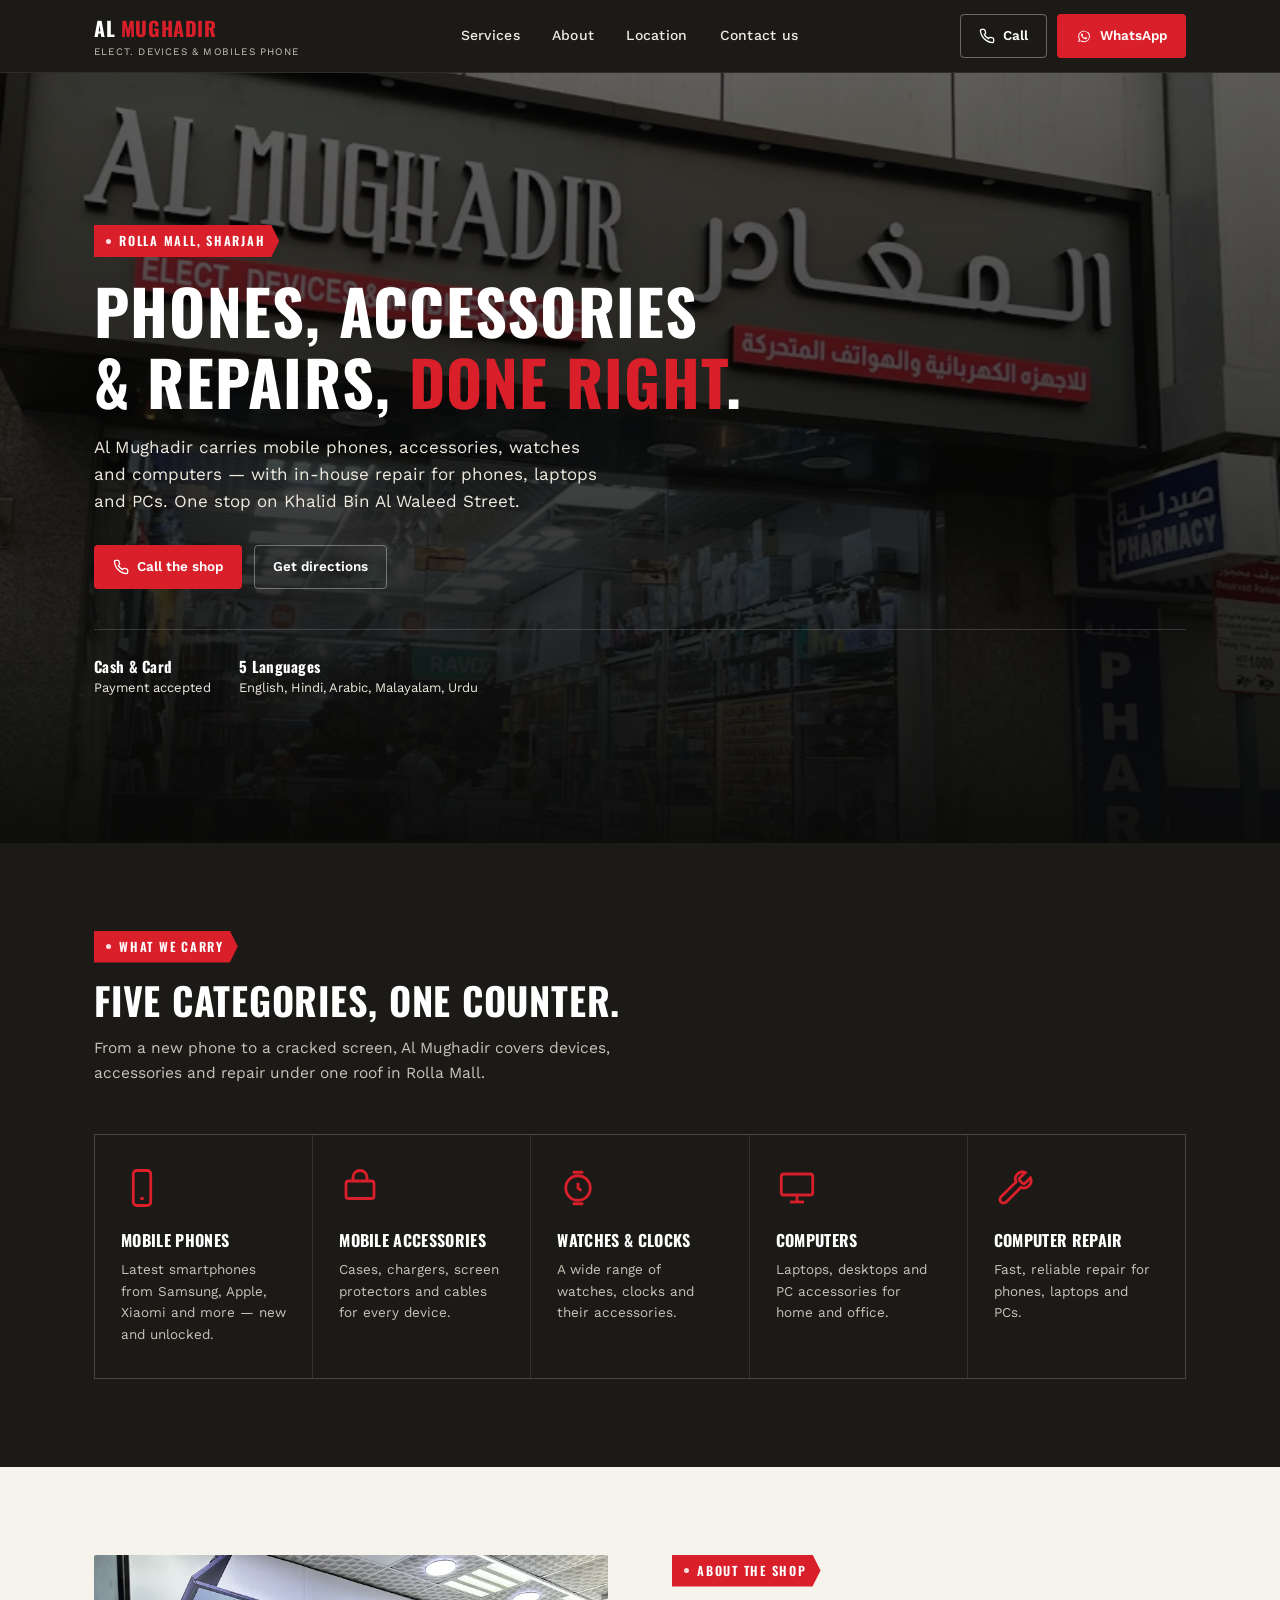
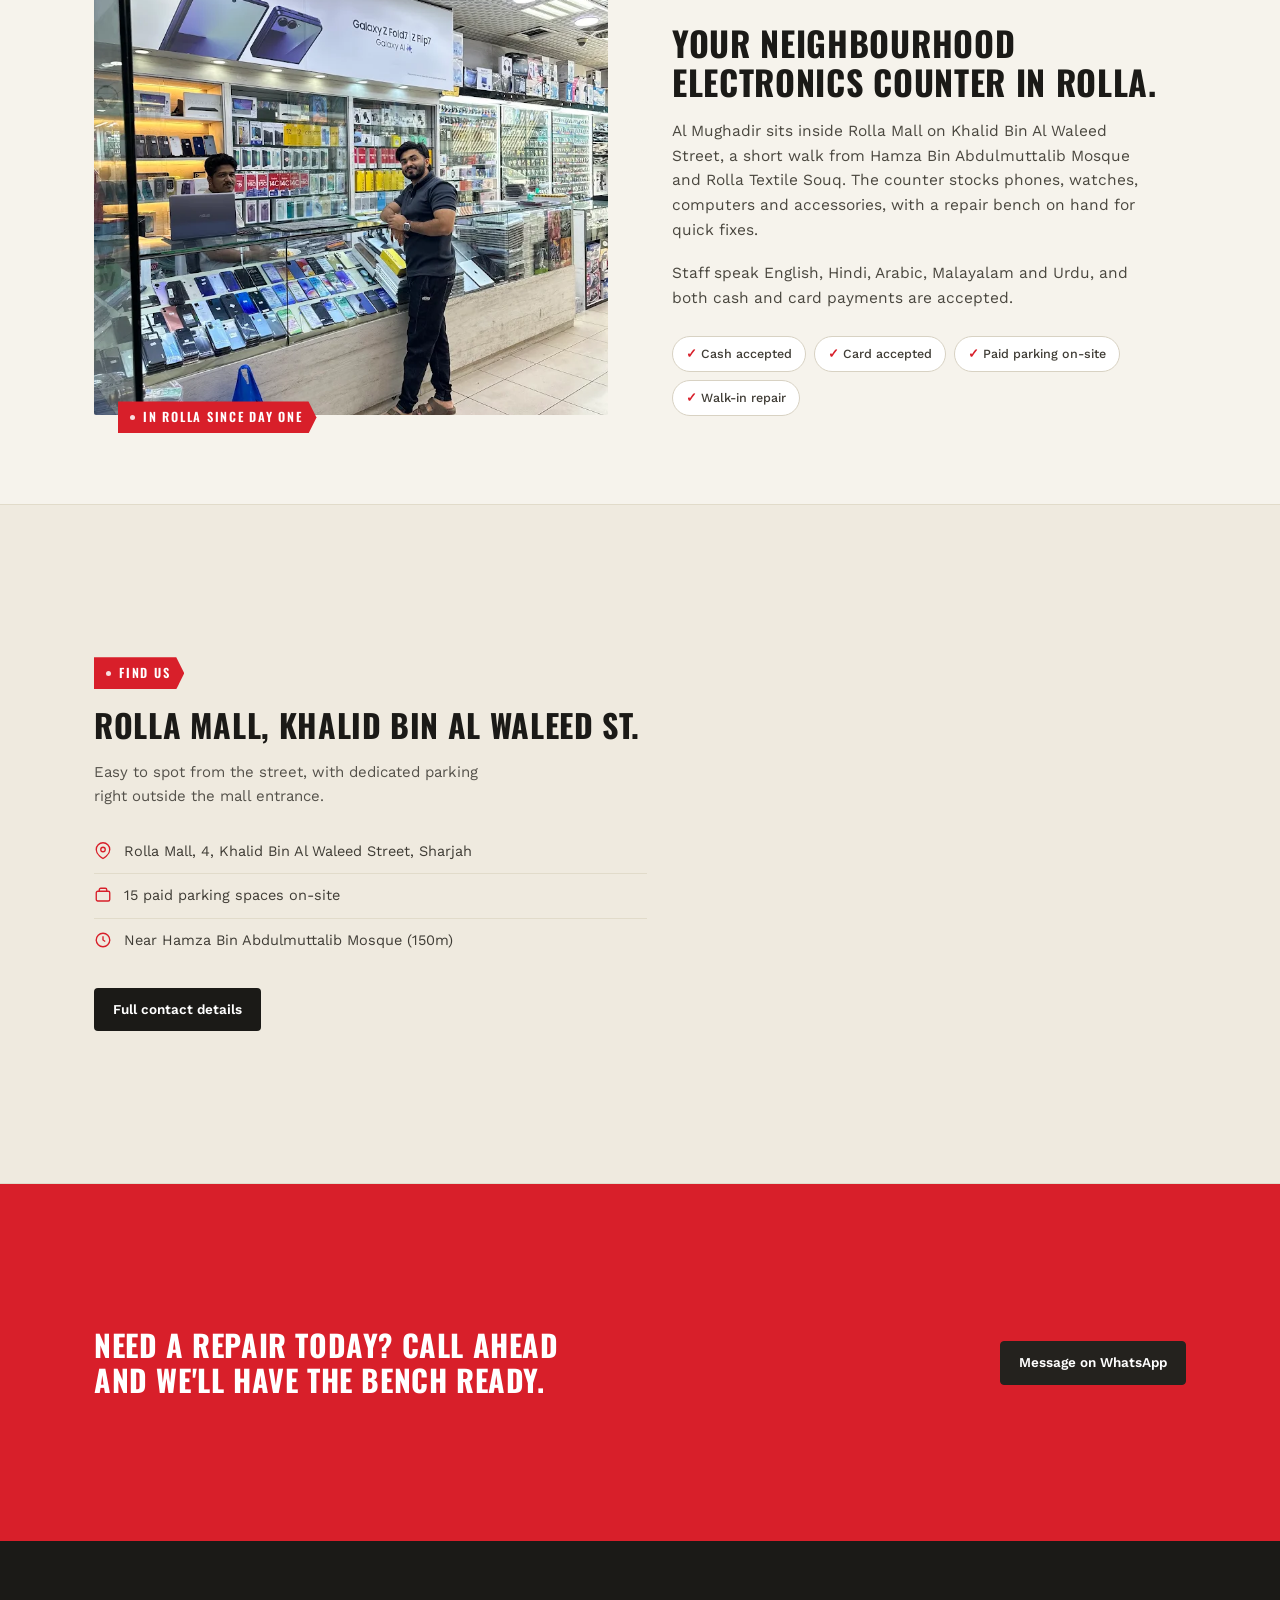
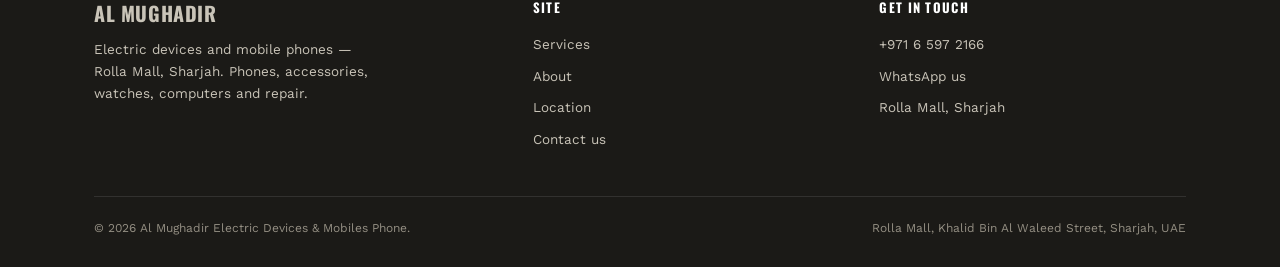
<file: index.html>
<!-- index.html -->
<!DOCTYPE html>
<html lang="en">
<head>
<meta charset="UTF-8">
<meta name="viewport" content="width=device-width, initial-scale=1.0">
<title>Al Mughadir Electric Devices & Mobiles Phone | Rolla, Sharjah</title>
<meta name="description" content="Al Mughadir Electric Devices & Mobiles Phone — mobile phones, accessories, watches and computer repair in Rolla Mall, Sharjah. Cash and card accepted.">
<link rel="stylesheet" href="styles.css">
</head>
<body>

<header class="site-header">
  <div class="wrap">
    <a href="index.html" class="brand">
      <span class="brand-name">AL <span>MUGHADIR</span></span>
      <span class="brand-sub">Elect. Devices &amp; Mobiles Phone</span>
    </a>

    <nav class="main-nav" id="mainNav">
      <a href="index.html#services" class="nav-link">Services</a>
      <a href="index.html#about" class="nav-link">About</a>
      <a href="index.html#location" class="nav-link">Location</a>
      <a href="contact.html" class="nav-link">Contact us</a>
    </nav>

    <div class="header-actions">
      <a href="tel:+97165972166" class="btn btn-outline">
        <svg viewBox="0 0 24 24" fill="none" stroke="currentColor" stroke-width="2"><path d="M22 16.92v3a2 2 0 0 1-2.18 2 19.79 19.79 0 0 1-8.63-3.07 19.5 19.5 0 0 1-6-6 19.79 19.79 0 0 1-3.07-8.67A2 2 0 0 1 4.11 2h3a2 2 0 0 1 2 1.72c.127.96.361 1.903.7 2.81a2 2 0 0 1-.45 2.11L8.09 9.91a16 16 0 0 0 6 6l1.27-1.27a2 2 0 0 1 2.11-.45c.907.339 1.85.573 2.81.7A2 2 0 0 1 22 16.92z"/></svg>
        Call
      </a>
      <a href="https://wa.me/97165972166" target="_blank" rel="noopener" class="btn btn-red">
        <svg viewBox="0 0 24 24" fill="currentColor"><path d="M17.6 6.32A8.86 8.86 0 0 0 12.05 4C7.2 4 3.26 7.93 3.26 12.77c0 1.55.4 3.05 1.18 4.38L3.2 21l3.96-1.19a8.9 8.9 0 0 0 4.88 1.42h.01c4.85 0 8.79-3.93 8.79-8.78 0-2.35-.91-4.55-2.24-6.13zm-5.55 13.5h-.01a7.4 7.4 0 0 1-3.77-1.03l-.27-.16-2.8.84.85-2.72-.18-.28a7.36 7.36 0 0 1-1.13-3.9c0-4.06 3.31-7.36 7.38-7.36a7.36 7.36 0 0 1 7.35 7.37c0 4.06-3.32 7.24-7.42 7.24zm4.04-5.51c-.22-.11-1.31-.65-1.51-.72-.2-.07-.35-.11-.5.11-.15.22-.57.72-.7.87-.13.15-.26.16-.48.05-.22-.11-.94-.35-1.79-1.1-.66-.6-1.11-1.33-1.24-1.55-.13-.22-.01-.34.1-.45.1-.1.22-.26.33-.39.11-.13.15-.22.22-.37.07-.15.04-.28-.02-.39-.05-.11-.5-1.2-.68-1.65-.18-.43-.36-.37-.5-.38-.13-.01-.28-.01-.43-.01-.15 0-.39.05-.6.28-.2.22-.79.77-.79 1.87 0 1.1.81 2.16.92 2.31.11.15 1.6 2.44 3.87 3.42.54.23.96.37 1.29.48.54.17 1.03.15 1.42.09.43-.06 1.31-.53 1.5-1.05.18-.51.18-.95.13-1.05-.06-.1-.2-.15-.42-.26z"/></svg>
        WhatsApp
      </a>
    </div>

    <button class="menu-toggle" id="menuToggle" aria-label="Toggle menu">&#9776;</button>
  </div>
</header>

<section class="hero">
  <img src="storefront.webp" alt="Al Mughadir Electric Devices and Mobiles Phone storefront in Rolla, Sharjah">
  <div class="hero-content">
    <div class="wrap">
      <div class="hero-eyebrow"><span class="tag">Rolla Mall, Sharjah</span></div>
      <h1>Phones, accessories<br>&amp; repairs, <em>done right</em>.</h1>
      <p class="lead">Al Mughadir carries mobile phones, accessories, watches and computers — with in-house repair for phones, laptops and PCs. One stop on Khalid Bin Al Waleed Street.</p>
      <div class="hero-ctas">
        <a href="tel:+97160000000" class="btn btn-red">
          <svg viewBox="0 0 24 24" fill="none" stroke="currentColor" stroke-width="2"><path d="M22 16.92v3a2 2 0 0 1-2.18 2 19.79 19.79 0 0 1-8.63-3.07 19.5 19.5 0 0 1-6-6 19.79 19.79 0 0 1-3.07-8.67A2 2 0 0 1 4.11 2h3a2 2 0 0 1 2 1.72c.127.96.361 1.903.7 2.81a2 2 0 0 1-.45 2.11L8.09 9.91a16 16 0 0 0 6 6l1.27-1.27a2 2 0 0 1 2.11-.45c.907.339 1.85.573 2.81.7A2 2 0 0 1 22 16.92z"/></svg>
          Call the shop
        </a>
        <a href="contact.html" class="btn btn-outline">Get directions</a>
      </div>
      <div class="hero-facts">
        <div class="hero-fact"><strong>Cash &amp; Card</strong>Payment accepted</div>
        <div class="hero-fact"><strong>5 Languages</strong>English, Hindi, Arabic, Malayalam, Urdu</div>
        <!-- <div class="hero-fact"><strong>On-site parking</strong>15 paid spaces</div> -->
      </div>
    </div>
  </div>
</section>

<section class="services" id="services">
  <div class="wrap">
    <div class="section-head">
      <span class="tag">What we carry</span>
      <h2>Five categories, one counter.</h2>
      <p>From a new phone to a cracked screen, Al Mughadir covers devices, accessories and repair under one roof in Rolla Mall.</p>
    </div>

    <div class="services-grid">
      <div class="service-card">
        <div class="service-icon">
          <svg viewBox="0 0 24 24" fill="none" stroke="currentColor" stroke-width="1.6"><rect x="7" y="2" width="10" height="20" rx="2"/><line x1="11" y1="18" x2="13" y2="18"/></svg>
        </div>
        <h3>Mobile phones</h3>
        <p>Latest smartphones from Samsung, Apple, Xiaomi and more — new and unlocked.</p>
      </div>
      <div class="service-card">
        <div class="service-icon">
          <svg viewBox="0 0 24 24" fill="none" stroke="currentColor" stroke-width="1.6"><rect x="4" y="8" width="16" height="10" rx="1.5"/><path d="M8 8V6a4 4 0 0 1 8 0v2"/></svg>
        </div>
        <h3>Mobile accessories</h3>
        <p>Cases, chargers, screen protectors and cables for every device.</p>
      </div>
      <div class="service-card">
        <div class="service-icon">
          <svg viewBox="0 0 24 24" fill="none" stroke="currentColor" stroke-width="1.6"><circle cx="12" cy="12" r="7"/><path d="M12 9v3l2 1.5"/><path d="M9 3h6M9 21h6"/></svg>
        </div>
        <h3>Watches &amp; clocks</h3>
        <p>A wide range of watches, clocks and their accessories.</p>
      </div>
      <div class="service-card">
        <div class="service-icon">
          <svg viewBox="0 0 24 24" fill="none" stroke="currentColor" stroke-width="1.6"><rect x="3" y="4" width="18" height="12" rx="1.5"/><line x1="8" y1="20" x2="16" y2="20"/><line x1="12" y1="16" x2="12" y2="20"/></svg>
        </div>
        <h3>Computers</h3>
        <p>Laptops, desktops and PC accessories for home and office.</p>
      </div>
      <div class="service-card">
        <div class="service-icon">
          <svg viewBox="0 0 24 24" fill="none" stroke="currentColor" stroke-width="1.6"><path d="M14.7 6.3a1 1 0 0 0 0 1.4l1.6 1.6a1 1 0 0 0 1.4 0l3.1-3.1a4 4 0 0 1-5.34 5.34L7 20a2 2 0 1 1-3-3l8.6-8.5a4 4 0 0 1 5.32-5.32z"/></svg>
        </div>
        <h3>Computer repair</h3>
        <p>Fast, reliable repair for phones, laptops and PCs.</p>
      </div>
    </div>
  </div>
</section>

<section class="about" id="about">
  <div class="wrap">
    <div class="about-media">
      <img src="interior.webp" alt="Inside Al Mughadir shop, phone display counter and staff">
      <div class="about-media-tag"><span class="tag">In Rolla since day one</span></div>
    </div>
    <div class="about-copy">
      <span class="tag" style="margin-bottom:18px;display:inline-flex;">About the shop</span>
      <h2 style="font-size:clamp(24px,3.2vw,34px);margin:18px 0 18px;">Your neighbourhood electronics counter in Rolla.</h2>
      <p>Al Mughadir sits inside Rolla Mall on Khalid Bin Al Waleed Street, a short walk from Hamza Bin Abdulmuttalib Mosque and Rolla Textile Souq. The counter stocks phones, watches, computers and accessories, with a repair bench on hand for quick fixes.</p>
      <p>Staff speak English, Hindi, Arabic, Malayalam and Urdu, and both cash and card payments are accepted.</p>
      <div class="chip-row">
        <span class="chip"><strong>&#10003;</strong>Cash accepted</span>
        <span class="chip"><strong>&#10003;</strong>Card accepted</span>
        <span class="chip"><strong>&#10003;</strong>Paid parking on-site</span>
        <span class="chip"><strong>&#10003;</strong>Walk-in repair</span>
      </div>
    </div>
  </div>
</section>

<section class="location-strip" id="location">
  <div class="wrap">
    <div class="location-copy">
      <span class="tag">Find us</span>
      <h2>Rolla Mall, Khalid Bin Al Waleed St.</h2>
      <p>Easy to spot from the street, with dedicated parking right outside the mall entrance.</p>
      <ul class="loc-list">
        <li>
          <svg viewBox="0 0 24 24" fill="none" stroke="currentColor" stroke-width="1.8"><path d="M21 10c0 7-9 12-9 12s-9-5-9-12a9 9 0 0 1 18 0z"/><circle cx="12" cy="10" r="3"/></svg>
          Rolla Mall, 4, Khalid Bin Al Waleed Street, Sharjah
        </li>
        <li>
          <svg viewBox="0 0 24 24" fill="none" stroke="currentColor" stroke-width="1.8"><rect x="3" y="7" width="18" height="13" rx="2"/><path d="M7 7V5a2 2 0 0 1 2-2h6a2 2 0 0 1 2 2v2"/></svg>
          15 paid parking spaces on-site
        </li>
        <li>
          <svg viewBox="0 0 24 24" fill="none" stroke="currentColor" stroke-width="1.8"><circle cx="12" cy="12" r="9"/><path d="M12 7v5l3 2"/></svg>
          Near Hamza Bin Abdulmuttalib Mosque (150m)
        </li>
      </ul>
      <a href="contact.html" class="btn btn-dark">Full contact details</a>
    </div>
    <iframe class="map-embed" loading="lazy" referrerpolicy="no-referrer-when-downgrade"
      src="https://www.google.com/maps?q=Rolla+Mall+Khalid+Bin+Al+Waleed+Street+Sharjah&output=embed">
    </iframe>
  </div>
</section>

<section class="cta-band">
  <div class="wrap">
    <h2>Need a repair today? Call ahead and we'll have the bench ready.</h2>
    <a href="https://wa.me/97165972166" target="_blank" rel="noopener" class="btn btn-outline" style="background:var(--charcoal-2);color:var(--white);border-color:var(--charcoal-2);">Message on WhatsApp</a>
  </div>
</section>

<footer>
  <div class="wrap">
    <div class="footer-grid">
      <div class="footer-brand">
        <div class="brand-name">AL MUGHADIR</div>
        <p>Electric devices and mobile phones — Rolla Mall, Sharjah. Phones, accessories, watches, computers and repair.</p>
      </div>
      <div class="footer-col">
        <h4>Site</h4>
        <ul>
          <li><a href="index.html#services">Services</a></li>
          <li><a href="index.html#about">About</a></li>
          <li><a href="index.html#location">Location</a></li>
          <li><a href="contact.html">Contact us</a></li>
        </ul>
      </div>
      <div class="footer-col">
        <h4>Get in touch</h4>
        <ul>
          <li><a href="tel:+97165972166">+971 6 597 2166</a></li>
          <li><a href="https://wa.me/97165972166" target="_blank" rel="noopener">WhatsApp us</a></li>
          <li>Rolla Mall, Sharjah</li>
        </ul>
      </div>
    </div>
    <div class="footer-bottom">
      <span>&copy; 2026 Al Mughadir Electric Devices &amp; Mobiles Phone.</span>
      <span>Rolla Mall, Khalid Bin Al Waleed Street, Sharjah, UAE</span>
    </div>
  </div>
</footer>

<script>
  var toggle = document.getElementById('menuToggle');
  var nav = document.getElementById('mainNav');
  toggle.addEventListener('click', function(){ nav.classList.toggle('open'); });
</script>

</body>
</html>
</file>
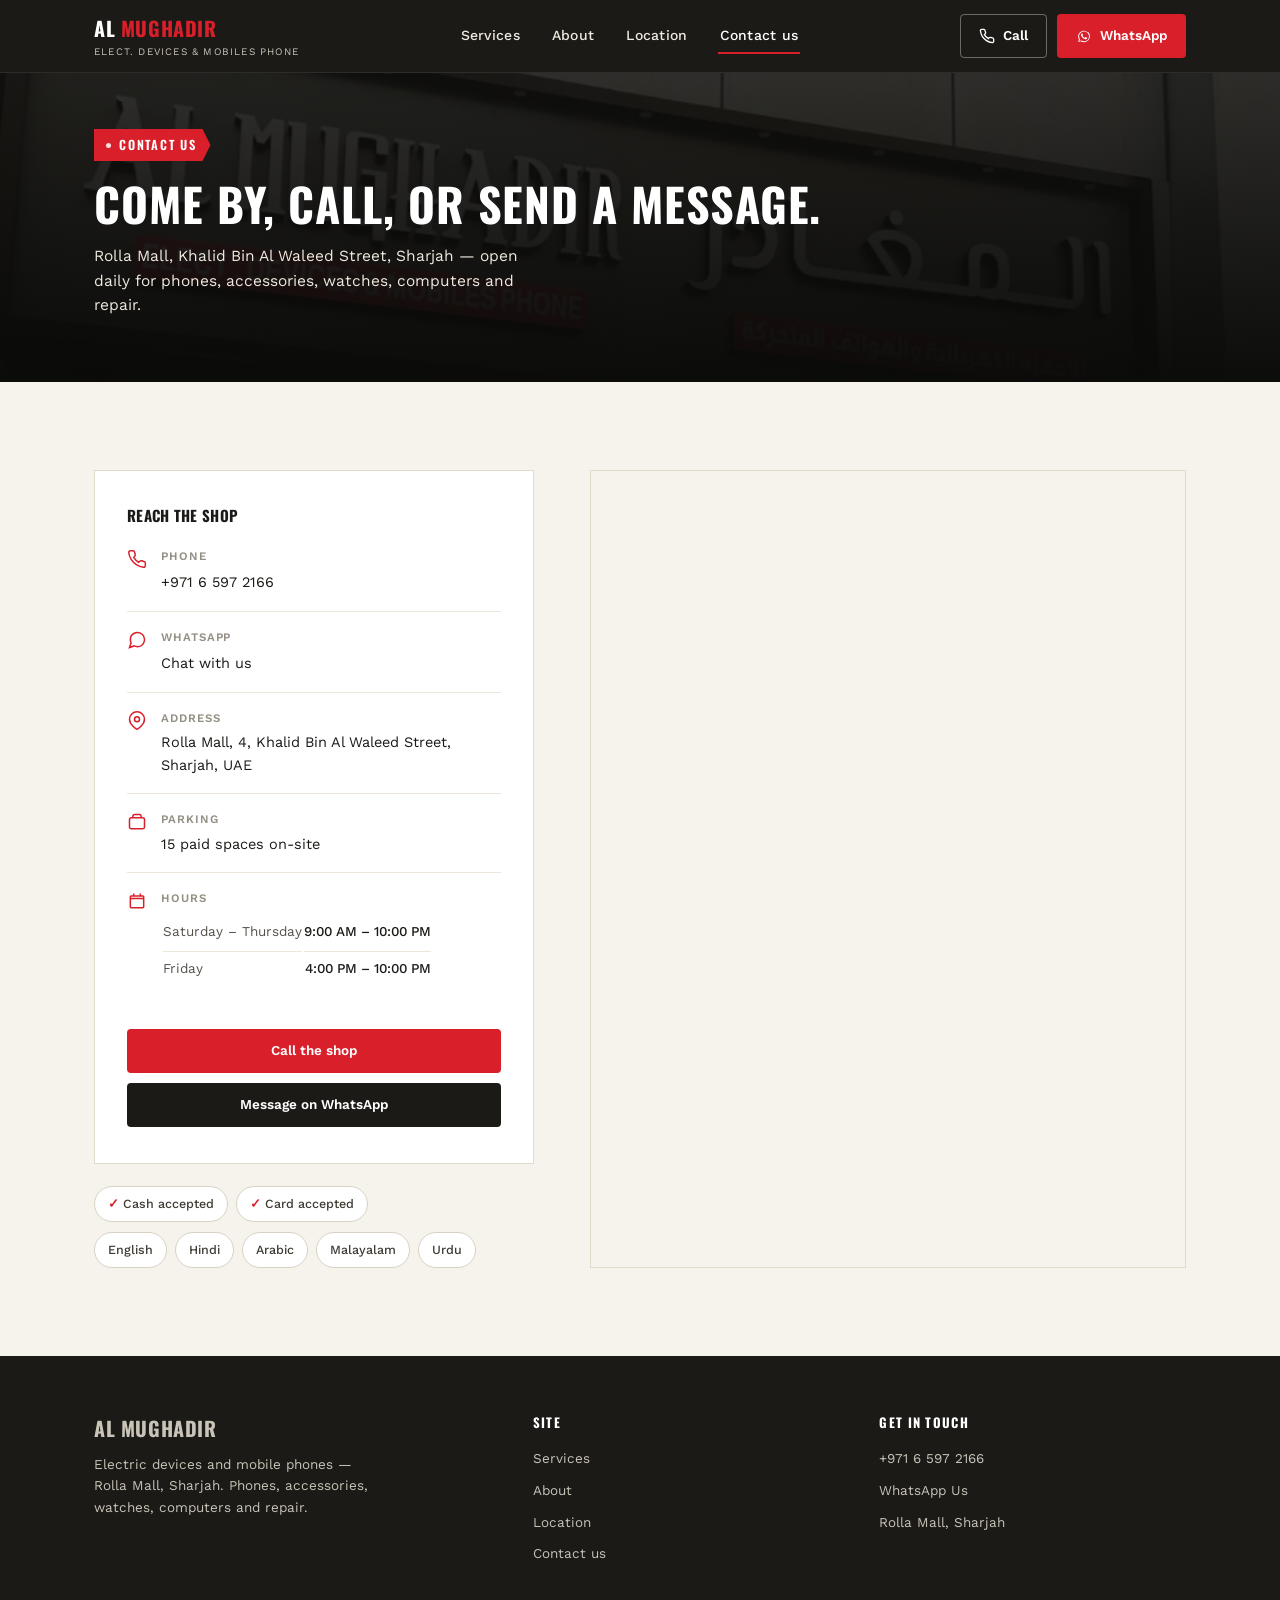
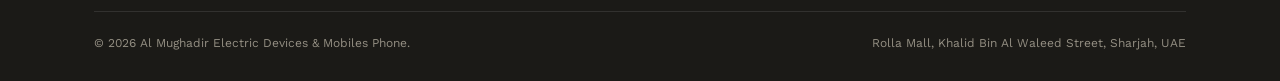
<file: contact.html>
<!-- contact.html -->
<!DOCTYPE html>
<html lang="en">
<head>
<meta charset="UTF-8">
<meta name="viewport" content="width=device-width, initial-scale=1.0">
<title>Contact Us | Al Mughadir Electric Devices & Mobiles Phone</title>
<meta name="description" content="Contact Al Mughadir Electric Devices & Mobiles Phone in Rolla Mall, Sharjah. Call, WhatsApp or find directions to the shop.">
<link rel="stylesheet" href="styles.css">
</head>
<body>

<header class="site-header">
  <div class="wrap">
    <a href="index.html" class="brand">
      <span class="brand-name">AL <span>MUGHADIR</span></span>
      <span class="brand-sub">Elect. Devices &amp; Mobiles Phone</span>
    </a>

    <nav class="main-nav" id="mainNav">
      <a href="index.html#services" class="nav-link">Services</a>
      <a href="index.html#about" class="nav-link">About</a>
      <a href="index.html#location" class="nav-link">Location</a>
      <a href="contact.html" class="nav-link active">Contact us</a>
    </nav>

    <div class="header-actions">
      <a href="tel:+97165972166" class="btn btn-outline">
        <svg viewBox="0 0 24 24" fill="none" stroke="currentColor" stroke-width="2"><path d="M22 16.92v3a2 2 0 0 1-2.18 2 19.79 19.79 0 0 1-8.63-3.07 19.5 19.5 0 0 1-6-6 19.79 19.79 0 0 1-3.07-8.67A2 2 0 0 1 4.11 2h3a2 2 0 0 1 2 1.72c.127.96.361 1.903.7 2.81a2 2 0 0 1-.45 2.11L8.09 9.91a16 16 0 0 0 6 6l1.27-1.27a2 2 0 0 1 2.11-.45c.907.339 1.85.573 2.81.7A2 2 0 0 1 22 16.92z"/></svg>
        Call
      </a>
      <a href="https://wa.me/97165972166" target="_blank" rel="noopener" class="btn btn-red">
        <svg viewBox="0 0 24 24" fill="currentColor"><path d="M17.6 6.32A8.86 8.86 0 0 0 12.05 4C7.2 4 3.26 7.93 3.26 12.77c0 1.55.4 3.05 1.18 4.38L3.2 21l3.96-1.19a8.9 8.9 0 0 0 4.88 1.42h.01c4.85 0 8.79-3.93 8.79-8.78 0-2.35-.91-4.55-2.24-6.13zm-5.55 13.5h-.01a7.4 7.4 0 0 1-3.77-1.03l-.27-.16-2.8.84.85-2.72-.18-.28a7.36 7.36 0 0 1-1.13-3.9c0-4.06 3.31-7.36 7.38-7.36a7.36 7.36 0 0 1 7.35 7.37c0 4.06-3.32 7.24-7.42 7.24zm4.04-5.51c-.22-.11-1.31-.65-1.51-.72-.2-.07-.35-.11-.5.11-.15.22-.57.72-.7.87-.13.15-.26.16-.48.05-.22-.11-.94-.35-1.79-1.1-.66-.6-1.11-1.33-1.24-1.55-.13-.22-.01-.34.1-.45.1-.1.22-.26.33-.39.11-.13.15-.22.22-.37.07-.15.04-.28-.02-.39-.05-.11-.5-1.2-.68-1.65-.18-.43-.36-.37-.5-.38-.13-.01-.28-.01-.43-.01-.15 0-.39.05-.6.28-.2.22-.79.77-.79 1.87 0 1.1.81 2.16.92 2.31.11.15 1.6 2.44 3.87 3.42.54.23.96.37 1.29.48.54.17 1.03.15 1.42.09.43-.06 1.31-.53 1.5-1.05.18-.51.18-.95.13-1.05-.06-.1-.2-.15-.42-.26z"/></svg>
        WhatsApp
      </a>
    </div>

    <button class="menu-toggle" id="menuToggle" aria-label="Toggle menu">&#9776;</button>
  </div>
</header>

<section class="page-hero">
  <img src="storefront.webp" alt="Al Mughadir storefront in Rolla Mall, Sharjah">
  <div class="wrap">
    <span class="tag">Contact us</span>
    <h1 style="margin-top:16px;">Come by, call, or send a message.</h1>
    <p>Rolla Mall, Khalid Bin Al Waleed Street, Sharjah — open daily for phones, accessories, watches, computers and repair.</p>
  </div>
</section>

<section>
  <div class="wrap">
    <div class="contact-grid">

      <div>
        <div class="contact-card">
          <h3>Reach the shop</h3>

          <div class="contact-item">
            <svg viewBox="0 0 24 24" fill="none" stroke="currentColor" stroke-width="1.8"><path d="M22 16.92v3a2 2 0 0 1-2.18 2 19.79 19.79 0 0 1-8.63-3.07 19.5 19.5 0 0 1-6-6 19.79 19.79 0 0 1-3.07-8.67A2 2 0 0 1 4.11 2h3a2 2 0 0 1 2 1.72c.127.96.361 1.903.7 2.81a2 2 0 0 1-.45 2.11L8.09 9.91a16 16 0 0 0 6 6l1.27-1.27a2 2 0 0 1 2.11-.45c.907.339 1.85.573 2.81.7A2 2 0 0 1 22 16.92z"/></svg>
            <div>
              <h4>Phone</h4>
              <a href="tel:+97165972166">+971 6 597 2166</a>
            </div>
          </div>

          <div class="contact-item">
            <svg viewBox="0 0 24 24" fill="none" stroke="currentColor" stroke-width="1.8"><path d="M21 11.5a8.38 8.38 0 0 1-.9 3.8 8.5 8.5 0 0 1-7.6 4.7 8.38 8.38 0 0 1-3.8-.9L3 21l1.9-5.7a8.38 8.38 0 0 1-.9-3.8 8.5 8.5 0 0 1 4.7-7.6 8.38 8.38 0 0 1 3.8-.9h.5a8.48 8.48 0 0 1 8 8v.5z"/></svg>
            <div>
              <h4>WhatsApp</h4>
              <a href="https://wa.me/97165972166" target="_blank" rel="noopener">Chat with us</a>
            </div>
          </div>

          <div class="contact-item">
            <svg viewBox="0 0 24 24" fill="none" stroke="currentColor" stroke-width="1.8"><path d="M21 10c0 7-9 12-9 12s-9-5-9-12a9 9 0 0 1 18 0z"/><circle cx="12" cy="10" r="3"/></svg>
            <div>
              <h4>Address</h4>
              <p>Rolla Mall, 4, Khalid Bin Al Waleed Street, Sharjah, UAE</p>
            </div>
          </div>

          <div class="contact-item">
            <svg viewBox="0 0 24 24" fill="none" stroke="currentColor" stroke-width="1.8"><rect x="3" y="7" width="18" height="13" rx="2"/><path d="M7 7V5a2 2 0 0 1 2-2h6a2 2 0 0 1 2 2v2"/></svg>
            <div>
              <h4>Parking</h4>
              <p>15 paid spaces on-site</p>
            </div>
          </div>

          <div class="contact-item">
            <svg viewBox="0 0 24 24" fill="none" stroke="currentColor" stroke-width="1.8"><path d="M8 3v4M16 3v4M4 9h16M5 6h14a1 1 0 0 1 1 1v12a1 1 0 0 1-1 1H5a1 1 0 0 1-1-1V7a1 1 0 0 1 1-1z"/></svg>
            <div>
              <h4>Hours</h4>
              <table class="hours-table">
                <tr><td>Saturday &ndash; Thursday</td><td>9:00 AM &ndash; 10:00 PM</td></tr>
                <tr><td>Friday</td><td>4:00 PM &ndash; 10:00 PM</td></tr>
              </table>
            </div>
          </div>

          <div class="contact-actions">
            <a href="tel:+97165972166" class="btn btn-red">Call the shop</a>
            <a href="https://wa.me/97165972166" target="_blank" rel="noopener" class="btn btn-dark">Message on WhatsApp</a>
          </div>
        </div>

        <div class="chip-row" style="margin-top:22px;">
          <span class="chip"><strong>&#10003;</strong>Cash accepted</span>
          <span class="chip"><strong>&#10003;</strong>Card accepted</span>
        </div>
        <div class="chip-row" style="margin-top:10px;">
          <span class="chip">English</span>
          <span class="chip">Hindi</span>
          <span class="chip">Arabic</span>
          <span class="chip">Malayalam</span>
          <span class="chip">Urdu</span>
        </div>
      </div>

      <div class="map-card">
        <iframe class="map-tall" loading="lazy" referrerpolicy="no-referrer-when-downgrade"
          src="https://www.google.com/maps?q=Rolla+Mall+Khalid+Bin+Al+Waleed+Street+Sharjah&output=embed">
        </iframe>
      </div>

    </div>
  </div>
</section>

<footer>
  <div class="wrap">
    <div class="footer-grid">
      <div class="footer-brand">
        <div class="brand-name">AL MUGHADIR</div>
        <p>Electric devices and mobile phones — Rolla Mall, Sharjah. Phones, accessories, watches, computers and repair.</p>
      </div>
      <div class="footer-col">
        <h4>Site</h4>
        <ul>
          <li><a href="index.html#services">Services</a></li>
          <li><a href="index.html#about">About</a></li>
          <li><a href="index.html#location">Location</a></li>
          <li><a href="contact.html">Contact us</a></li>
        </ul>
      </div>
      <div class="footer-col">
        <h4>Get in touch</h4>
        <ul>
          <li><a href="tel:+97165972166">+971 6 597 2166</a></li>
          <li><a href="https://wa.me/97165972166" target="_blank" rel="noopener">WhatsApp Us</a></li>
          <li>Rolla Mall, Sharjah</li>
        </ul>
      </div>
    </div>
    <div class="footer-bottom">
      <span>&copy; 2026 Al Mughadir Electric Devices &amp; Mobiles Phone.</span>
      <span>Rolla Mall, Khalid Bin Al Waleed Street, Sharjah, UAE</span>
    </div>
  </div>
</footer>

<script>
  var toggle = document.getElementById('menuToggle');
  var nav = document.getElementById('mainNav');
  toggle.addEventListener('click', function(){ nav.classList.toggle('open'); });
</script>

</body>
</html>
</file>
<file: styles.css>
/* styles.css */
@import url('https://fonts.googleapis.com/css2?family=Oswald:wght@500;600;700&family=Work+Sans:wght@400;500;600&display=swap');

:root{
  --charcoal: #1b1a17;
  --charcoal-2: #24221e;
  --cream: #f6f3ec;
  --cream-2: #efeadf;
  --red: #d81f2a;
  --red-dark: #a6161f;
  --blue: #2f5fd9;
  --steel: #948f83;
  --steel-light: #c9c4b8;
  --white: #ffffff;
  --font-display: 'Oswald', sans-serif;
  --font-body: 'Work Sans', sans-serif;
  --radius: 4px;
  --maxw: 1140px;
}

*{box-sizing:border-box;margin:0;padding:0;}
html{scroll-behavior:smooth;}
body{
  font-family:var(--font-body);
  color:var(--charcoal);
  background:var(--cream);
  line-height:1.6;
  -webkit-font-smoothing:antialiased;
}
img{max-width:100%;display:block;}
a{color:inherit;text-decoration:none;}
ul{list-style:none;}
.wrap{max-width:var(--maxw);margin:0 auto;padding:0 24px;}

h1,h2,h3{
  font-family:var(--font-display);
  text-transform:uppercase;
  letter-spacing:0.02em;
  line-height:1.15;
}

/* ---------- tag / signature element ---------- */
.tag{
  display:inline-flex;
  align-items:center;
  background:var(--red);
  color:var(--white);
  font-family:var(--font-display);
  font-weight:600;
  font-size:12.5px;
  letter-spacing:0.14em;
  text-transform:uppercase;
  padding:6px 14px 6px 12px;
  position:relative;
  clip-path:polygon(0 0, calc(100% - 8px) 0, 100% 50%, calc(100% - 8px) 100%, 0 100%);
}
.tag::before{
  content:"";
  width:5px;height:5px;
  border-radius:50%;
  background:var(--white);
  opacity:0.85;
  margin-right:8px;
}

/* ---------- header ---------- */
.site-header{
  position:sticky;top:0;z-index:50;
  background:var(--charcoal);
  border-bottom:1px solid rgba(255,255,255,0.08);
}
.site-header .wrap{
  display:flex;align-items:center;justify-content:space-between;
  height:72px;
}
.brand{
  display:flex;flex-direction:column;
  color:var(--white);
}
.brand-name{
  font-family:var(--font-display);
  font-weight:700;
  font-size:20px;
  letter-spacing:0.03em;
}
.brand-name span{color:var(--red);}
.brand-sub{
  font-size:10px;
  letter-spacing:0.12em;
  text-transform:uppercase;
  color:var(--steel-light);
}
nav.main-nav{display:flex;align-items:center;gap:28px;}
nav.main-nav a.nav-link{
  color:var(--cream-2);
  font-size:14px;
  font-weight:500;
  letter-spacing:0.02em;
  padding:6px 2px;
  border-bottom:2px solid transparent;
  transition:border-color .15s ease, color .15s ease;
}
nav.main-nav a.nav-link:hover,
nav.main-nav a.nav-link.active{
  color:var(--white);
  border-bottom-color:var(--red);
}
.header-actions{display:flex;gap:10px;}
.btn{
  display:inline-flex;align-items:center;gap:8px;
  font-family:var(--font-body);
  font-weight:600;
  font-size:13.5px;
  padding:10px 18px;
  border-radius:var(--radius);
  border:1px solid transparent;
  cursor:pointer;
  transition:transform .12s ease, background .15s ease, border-color .15s ease;
  white-space:nowrap;
}
.btn:active{transform:scale(0.97);}
.btn-red{background:var(--red);color:var(--white);}
.btn-red:hover{background:var(--red-dark);}
.btn-outline{background:transparent;color:var(--white);border-color:rgba(255,255,255,0.35);}
.btn-outline:hover{border-color:var(--white);}
.btn-dark{background:var(--charcoal);color:var(--white);}
.btn-dark:hover{background:var(--charcoal-2);}
.btn svg{width:16px;height:16px;flex-shrink:0;}

.menu-toggle{
  display:none;
  background:none;border:none;color:var(--white);
  font-size:26px;line-height:1;cursor:pointer;
}

/* ---------- hero ---------- */
.hero{
  position:relative;
  min-height:78vh;
  display:flex;
  align-items:flex-end;
  background:#000;
  overflow:hidden;
}
.hero img{
  position:absolute;inset:0;
  width:100%;height:100%;
  object-fit:cover;
  object-position:center 30%;
  opacity:0.6;
}
.hero::after{
  content:"";
  position:absolute;inset:0;
  background:linear-gradient(180deg, rgba(10,10,9,0.35) 0%, rgba(10,10,9,0.55) 45%, rgba(10,10,9,0.96) 100%);
}
.hero-content{
  position:relative;z-index:2;
  color:var(--white);
  padding:64px 0 56px;
  width:100%;
}
.hero-eyebrow{margin-bottom:18px;}
.hero h1{
  font-size:clamp(34px, 6vw, 62px);
  max-width:760px;
  margin-bottom:16px;
}
.hero h1 em{
  font-style:normal;
  color:var(--red);
}
.hero p.lead{
  font-size:17px;
  color:var(--cream-2);
  max-width:520px;
  margin-bottom:30px;
}
.hero-ctas{display:flex;flex-wrap:wrap;gap:12px;}
.hero-facts{
  display:flex;flex-wrap:wrap;gap:28px;
  margin-top:40px;
  padding-top:24px;
  border-top:1px solid rgba(255,255,255,0.16);
}
.hero-fact{color:var(--cream-2);font-size:13px;}
.hero-fact strong{
  display:block;
  font-family:var(--font-display);
  font-size:15px;
  color:var(--white);
  letter-spacing:0.02em;
}

/* ---------- section basics ---------- */
section{padding:88px 0;}
.section-head{max-width:640px;margin-bottom:48px;}
.section-head .tag{margin-bottom:16px;}
.section-head h2{font-size:clamp(26px,3.6vw,38px);margin-bottom:14px;}
.section-head p{color:#54514a;font-size:15.5px;max-width:520px;}

/* ---------- services ---------- */
.services{background:var(--charcoal);color:var(--white);}
.services .section-head p{color:var(--steel-light);}
.services-grid{
  display:grid;
  grid-template-columns:repeat(auto-fit, minmax(210px,1fr));
  gap:1px;
  background:rgba(255,255,255,0.1);
  border:1px solid rgba(255,255,255,0.1);
}
.service-card{
  background:var(--charcoal);
  padding:32px 26px;
  transition:background .18s ease;
}
.service-card:hover{background:var(--charcoal-2);}
.service-icon{
  width:42px;height:42px;
  margin-bottom:22px;
  color:var(--red);
}
.service-icon svg{width:100%;height:100%;}
.service-card h3{
  font-size:16px;
  margin-bottom:10px;
  letter-spacing:0.02em;
}
.service-card p{
  font-size:13.5px;
  color:var(--steel-light);
  line-height:1.6;
}

/* ---------- about ---------- */
.about .wrap{
  display:grid;
  grid-template-columns:1fr 1fr;
  gap:64px;
  align-items:center;
}
.about-media{position:relative;}
.about-media img{
  border-radius:2px;
  width:100%;
  height:460px;
  object-fit:cover;
}
.about-media-tag{
  position:absolute;
  bottom:-18px;left:24px;
}
.about-copy p{
  color:#4a473f;
  font-size:15.5px;
  margin-bottom:18px;
  max-width:480px;
}
.chip-row{
  display:flex;flex-wrap:wrap;gap:8px;
  margin-top:26px;
}
.chip{
  border:1px solid #d8d2c3;
  background:var(--white);
  font-size:12.5px;
  font-weight:500;
  padding:7px 13px;
  border-radius:20px;
  color:#3f3c35;
}
.chip strong{color:var(--red);margin-right:4px;}

/* ---------- location strip (home) ---------- */
.location-strip{
  background:var(--cream-2);
  border-top:1px solid #e1dbca;
  border-bottom:1px solid #e1dbca;
}
.location-strip .wrap{
  display:grid;
  grid-template-columns:1.1fr 0.9fr;
  gap:0;
  align-items:stretch;
}
.location-copy{padding:64px 48px 64px 0;}
.location-copy .tag{margin-bottom:18px;}
.location-copy h2{font-size:clamp(24px,3vw,32px);margin-bottom:16px;}
.location-copy p{color:#54514a;font-size:15px;margin-bottom:22px;max-width:420px;}
.loc-list{margin-bottom:26px;}
.loc-list li{
  display:flex;gap:12px;
  font-size:14.5px;
  color:#3f3c35;
  padding:10px 0;
  border-top:1px solid #e1dbca;
}
.loc-list li:first-child{border-top:none;}
.loc-list svg{width:18px;height:18px;flex-shrink:0;color:var(--red);margin-top:2px;}
.map-embed{
  min-height:340px;
  height:100%;
  border:none;
  filter:grayscale(0.15) contrast(1.02);
}

/* ---------- CTA band ---------- */
.cta-band{
  background:var(--red);
  color:var(--white);
}
.cta-band .wrap{
  display:flex;align-items:center;justify-content:space-between;
  flex-wrap:wrap;gap:24px;
  padding:56px 24px;
}
.cta-band h2{font-size:clamp(22px,3vw,30px);max-width:480px;}
.cta-band .btn-outline{border-color:rgba(255,255,255,0.6);}
.cta-band .btn-outline:hover{background:rgba(255,255,255,0.12);}

/* ---------- footer ---------- */
footer{background:var(--charcoal);color:var(--steel-light);padding:56px 0 28px;}
.footer-grid{
  display:grid;
  grid-template-columns:1.3fr 1fr 1fr;
  gap:40px;
  padding-bottom:36px;
  border-bottom:1px solid rgba(255,255,255,0.1);
}
.footer-brand .brand-name{font-size:20px;margin-bottom:10px;}
.footer-brand p{font-size:13.5px;color:var(--steel-light);max-width:280px;}
.footer-col h4{
  font-family:var(--font-display);
  font-size:13px;
  letter-spacing:0.1em;
  text-transform:uppercase;
  color:var(--white);
  margin-bottom:16px;
}
.footer-col li{margin-bottom:10px;font-size:13.5px;}
.footer-col a:hover{color:var(--white);}
.footer-bottom{
  display:flex;justify-content:space-between;flex-wrap:wrap;gap:10px;
  padding-top:22px;
  font-size:12px;color:var(--steel);
}

/* ---------- inner page hero (contact) ---------- */
.page-hero{
  position:relative;background:var(--charcoal);color:var(--white);
  padding:56px 0 0;
  overflow:hidden;
}
.page-hero img{
  position:absolute;inset:0;width:100%;height:100%;
  object-fit:cover;opacity:0.28;object-position:center 20%;
}
.page-hero::after{
  content:"";position:absolute;inset:0;
  background:linear-gradient(180deg, rgba(10,10,9,0.5), rgba(10,10,9,0.96));
}
.page-hero .wrap{position:relative;z-index:2;padding-bottom:64px;}
.page-hero h1{font-size:clamp(30px,5vw,46px);margin-bottom:14px;}
.page-hero p{color:var(--cream-2);font-size:15.5px;max-width:460px;}

/* ---------- contact page ---------- */
.contact-grid{
  display:grid;
  grid-template-columns:0.85fr 1.15fr;
  gap:56px;
}
.contact-card{
  background:var(--white);
  border:1px solid #e1dbca;
  padding:36px 32px;
}
.contact-card h3{
  font-size:15px;
  margin-bottom:22px;
}
.contact-item{
  display:flex;gap:14px;
  padding:16px 0;
  border-top:1px solid #ece7d9;
}
.contact-item:first-of-type{border-top:none;padding-top:0;}
.contact-item svg{width:20px;height:20px;color:var(--red);flex-shrink:0;margin-top:2px;}
.contact-item h4{
  font-size:11.5px;
  letter-spacing:0.08em;
  text-transform:uppercase;
  color:var(--steel);
  margin-bottom:4px;
  font-weight:600;
}
.contact-item p, .contact-item a{font-size:14.5px;color:var(--charcoal);}
.contact-item a:hover{color:var(--red);}
.contact-actions{display:flex;flex-direction:column;gap:10px;margin-top:26px;}
.contact-actions .btn{justify-content:center;}
.hours-table{width:100%;margin-top:6px;}
.hours-table tr td{
  font-size:13.5px;padding:6px 0;
  border-top:1px solid #ece7d9;
}
.hours-table tr:first-child td{border-top:none;}
.hours-table td:first-child{color:#54514a;}
.hours-table td:last-child{text-align:right;font-weight:500;}
.map-tall{
  width:100%;height:100%;
  min-height:420px;
  border:none;
}
.map-card{border:1px solid #e1dbca;overflow:hidden;}

/* ---------- responsive ---------- */
@media (max-width:860px){
  nav.main-nav{
    position:fixed;top:72px;left:0;right:0;
    background:var(--charcoal);
    flex-direction:column;
    align-items:flex-start;
    padding:20px 24px 28px;
    gap:16px;
    border-bottom:1px solid rgba(255,255,255,0.1);
    transform:translateY(-8px);
    opacity:0;
    pointer-events:none;
    transition:opacity .15s ease, transform .15s ease;
  }
  nav.main-nav.open{opacity:1;transform:translateY(0);pointer-events:auto;}
  .menu-toggle{display:block;}
  .header-actions .btn-outline{display:none;}
  .about .wrap{grid-template-columns:1fr;gap:36px;}
  .about-media img{height:320px;}
  .location-strip .wrap{grid-template-columns:1fr;}
  .location-copy{padding:48px 0;}
  .map-embed{min-height:300px;}
  .footer-grid{grid-template-columns:1fr;gap:28px;}
  .contact-grid{grid-template-columns:1fr;}
  section{padding:64px 0;}
}
@media (max-width:520px){
  .hero-facts{gap:18px;}
  .cta-band .wrap{flex-direction:column;align-items:flex-start;}
}
</file>
